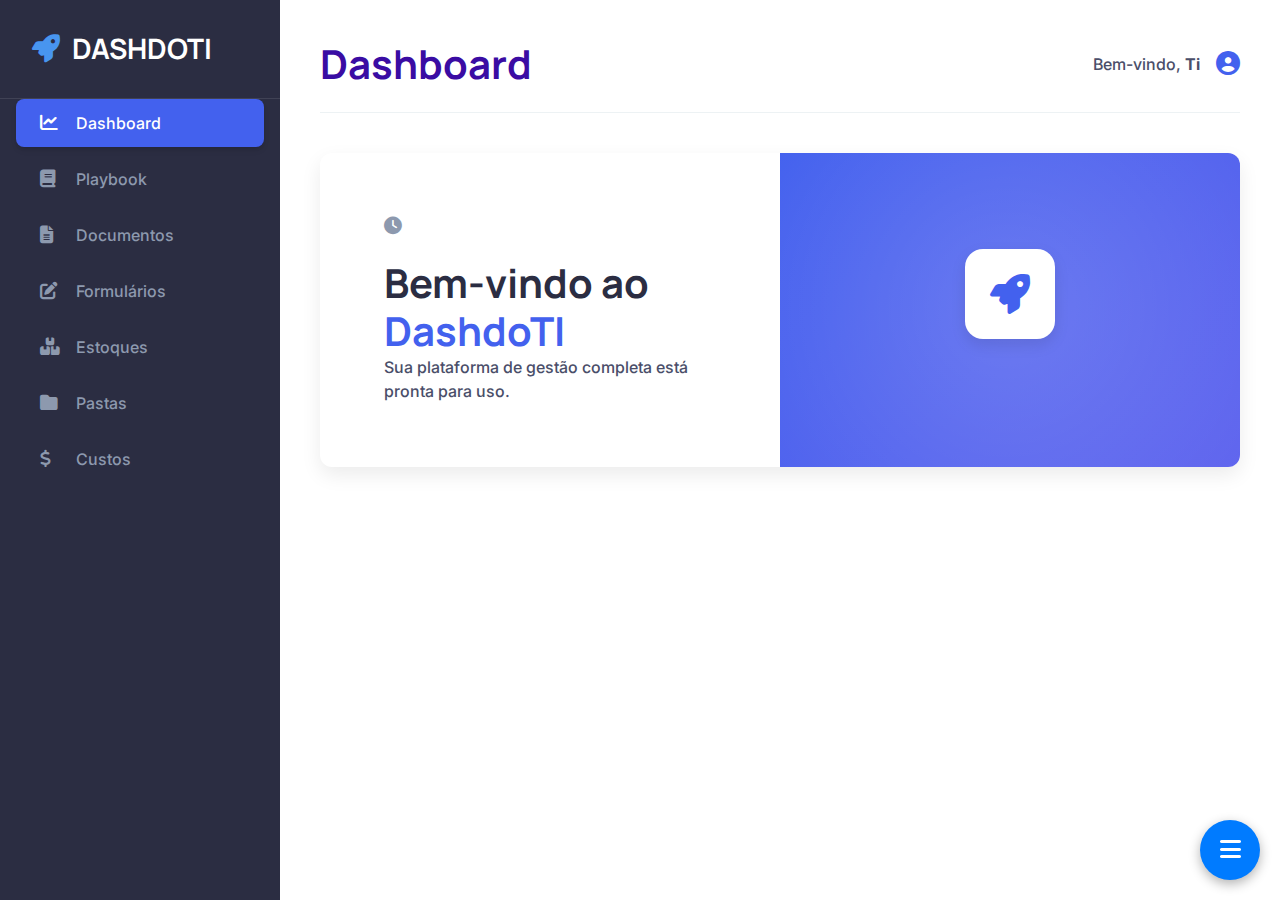
<file: index.html>
<!DOCTYPE html>
<html lang="pt-BR">
<head>
    <meta charset="UTF-8">
    <meta name="viewport" content="width=device-width, initial-scale=1.0">
    <title>DashdoTI</title>
    <link rel="stylesheet" href="https://cdnjs.cloudflare.com/ajax/libs/font-awesome/6.4.0/css/all.min.css">
    <link href="https://fonts.googleapis.com/css2?family=Inter:wght@400;500;600;700&family=Manrope:wght@700;800&display=swap" rel="stylesheet">
    <link rel="stylesheet" href="css/styles.css">
    <link rel="icon" type="image/png" href="logo.svg">

</head>
<body>
    <!-- Botão de menu mobile -->
    <button class="menu-toggle">
        <i class="fas fa-bars"></i>
    </button>
    
    <!-- Overlay para menu mobile -->
    <div class="overlay"></div>

    <!-- Sidebar -->
    <div class="sidebar">
        <div class="sidebar-header">
            <h2><i class="fas fa-rocket"></i> DASHDOTI</h2>
        </div>
        
        <div class="nav-menu">
            <div class="nav-item">
                <a href="#" class="nav-link active" data-page="dashboard">
                    <i class="fas fa-chart-line"></i>
                    <span>Dashboard</span>
                </a>
            </div>
            
            <div class="nav-item">
                <a href="#" class="nav-link" data-page="playbook">
                    <i class="fas fa-book"></i>
                    <span>Playbook</span>
                </a>
            </div>
            
            <div class="nav-item">
                <a href="#" class="nav-link" data-page="documentos">
                    <i class="fas fa-file-alt"></i>
                    <span>Documentos</span>
                </a>
            </div>
            
            <div class="nav-item">
                <a href="#" class="nav-link" data-page="formularios">
                    <i class="fas fa-edit"></i>
                    <span>Formulários</span>
                </a>
            </div>
            
            <div class="nav-item">
                <a href="#" class="nav-link" data-page="estoques">
                    <i class="fas fa-boxes"></i>
                    <span>Estoques</span>
                </a>
            </div>

            <div class="nav-item">
                <a href="#" class="nav-link" data-page="pastas">
                    <i class="fas fa-folder"></i> <!-- Ícone de pasta -->
                    <span>Pastas</span>
                </a>
            </div>            
            <div class="nav-item">
                <a href="#" class="nav-link" data-page="custos">
                    <i class="fas fa-dollar-sign"></i>
                    <span>Custos</span>
                </a>
            </div>
        </div>
        
    </div>

    <!-- Conteúdo principal -->
    <div class="main-content">
        <div class="header">
            <h1 id="page-title">Dashboard</h1>
            <div class="header-actions">
                <div class="greeting">Bem-vindo, <strong>Ti</strong></div>
                <div class="user-avatar">
                    <i class="fas fa-user-circle" style="font-size: 1.5rem; color: var(--primary);"></i>
                </div>
            </div>
        </div>

        <!-- Página Dashboard -->
        <div id="dashboard" class="content-page active">
            <div class="welcome-container">
                <div class="welcome-content">
                    <div class="time">
                        <i class="fas fa-clock"></i>
                        <span id="current-time"></span>
                    </div>
                    <h1>Bem-vindo ao <br><span style="color: var(--primary);">DashdoTI</span></h1>
                    <p class="greeting" id="greeting-text">Sua plataforma de gestão completa está pronta para uso.</p>
                </div>
                <div class="welcome-graphic">
                    <div class="logo">
                        <i class="fas fa-rocket"></i>
                    </div>
                </div>
            </div>

            <!-- Cards Dinâmicos -->
            <div id="dynamic-cards" class="action-cards" style="margin-top: 4rem;"></div>

            <!-- Próximos Compromissos -->
            <div id="next-commitments" class="next-commitments" style="margin-top: 6rem; display: none;">
                <h3>Próximos Compromissos do Time</h3>
                <p>Daily às 11:00</p>
            </div>
        </div>

        <!-- Página Playbook -->
        <div id="playbook" class="content-page">
            <div class="card">
                <div class="card-header">
                    <h3>Playbook</h3>
                </div>
                
                <!-- Versão em tabela (desktop) -->
                <div class="table-responsive">
                    <table>
                        <thead>
                            <tr>
                                <th>Passo</th>
                                <th>Descrição</th>
                                <th>Status</th>
                                <th>Atualizado em</th>
                                <th>Ações</th>
                            </tr>
                        </thead>
                        <tbody>
                            <tr>
                                <td>Playbook 1 – Redefinição de Senhas e MFA</td>
                                <td>DOCX</td>
                                <td><span class="status-badge success">Ativo</span></td>
                                <td>01/06/2025</td>
                                <td>
                                    <button class="btn btn-sm" onclick="window.open('https://docs.google.com/document/d/1sgigTohGBw6wkGdNPHQHWFKtN_oUPxbpEW4LH4ioDYo/edit?tab=t.0', '_blank')">
                                        <i class="fas fa-file-pdf"></i> Abrir
                                    </button>
                                </td>
                            </tr>
                            <tr>
                                <td>Playbook 3 – Utilização de Equipamentos Fora do Estoque</td>
                                <td>DOCX</td>
                                <td><span class="status-badge success">Ativo</span></td>
                                <td>01/06/2025</td>
                                <td>
                                    <button class="btn btn-sm" onclick="window.open('https://docs.google.com/document/d/1pHGZKIhxoXSixhewEY9VIB15XOMPku49xVYsZKwww-U/edit?tab=t.0', '_blank')">
                                        <i class="fas fa-file-pdf"></i> Abrir
                                    </button>
                                </td>
                            </tr>
                        </tbody>
                    </table>
                </div>
                
                <!-- Versão em cards (mobile) -->
                <div class="playbook-cards">
                    <div class="playbook-card">
                        <h4>Playbook 1 – Redefinição de Senhas e MFA</h4>
                        <span class="status success">Ativo</span>
                        <p><small>Última atualização: 01/06/2025</small></p>
                        <div class="actions">
                            <button class="btn btn-sm" onclick="window.open('https://docs.google.com/document/d/1sgigTohGBw6wkGdNPHQHWFKtN_oUPxbpEW4LH4ioDYo/edit?tab=t.0', '_blank')">
                                <i class="fas fa-file-pdf"></i> Abrir
                            </button>
                        </div>
                    </div>
                    <div class="playbook-card">
                        <h4>Playbook 3 – Utilização de Equipamentos Fora do Estoque</h4>
                        <span class="status success">Ativo</span>
                        <p><small>Última atualização: 01/06/2025</small></p>
                        <div class="actions">
                            <button class="btn btn-sm" onclick="window.open('https://docs.google.com/document/d/1pHGZKIhxoXSixhewEY9VIB15XOMPku49xVYsZKwww-U/edit?tab=t.0', '_blank')">
                                <i class="fas fa-file-pdf"></i> Abrir
                            </button>
                        </div>
                    </div>
                </div>
            </div>
        </div>

        <!-- Página Documentos -->
        <div id="documentos" class="content-page">
            <div class="card">
                <div class="card-header">
                    <h3>Documentos</h3>
                </div>
                
                <!-- Versão em tabela (desktop) -->
                <div class="table-responsive">
                    <table>
                        <thead>
                            <tr>
                                <th>Nome</th>
                                <th>Tipo</th>
                                <th>Status</th>
                                <th>Data</th>
                                <th>Ações</th>
                            </tr>
                        </thead>
                        <tbody>
                            <tr>
                                <td>ANEXO I - POL-TI-001 Política de Segurança da Informação</td>
                                <td>PDF</td>
                                <td><span class="status-badge success">Ativo</span></td>
                                <td>01/06/2025</td>
                                <td>
                                    <button class="btn btn-sm" onclick="window.open('https://drive.google.com/file/d/1Q0wLxm_DQjY6xK8Yju9_u25NZoDtbuEb/view?usp=sharing', '_blank')">
                                        <i class="fas fa-file-pdf"></i> Abrir
                                    </button>
                                </td>
                            </tr>
                            <tr>
                                <td>POL-TI-001 Política de Segurança da Informação e Cibernética GREENN v1.2</td>
                                <td>PDF</td>
                                <td><span class="status-badge success">Ativo</span></td>
                                <td>01/06/2025</td>
                                <td>
                                    <button class="btn btn-sm" onclick="window.open('https://drive.google.com/file/d/1Cn-SUO4fJgCvESuSrmtTlvg7o6ihb_DT/view?usp=sharing', '_blank')">
                                        <i class="fas fa-file-pdf"></i> Abrir
                                    </button>
                                </td>
                            </tr>

                            <tr>
                                <td>TERMO DE RESPONSABILIDADE PELA GUARDA E USO DE EQUIPAMENTOS</td>
                                <td>PDF</td>
                                <td><span class="status-badge success">Ativo</span></td>
                                <td>01/06/2025</td>
                                <td>
                                    <button class="btn btn-sm" onclick="window.open('https://docs.google.com/document/d/19U-B-GxGJnAq6DBPTQXrffwM7RRSZ90m/edit#heading=h.5dyfcywegn1p', '_blank')">
                                        <i class="fas fa-file-pdf"></i> Abrir
                                    </button>
                                </td>
                            </tr>

                            <tr>
                                <td>TERMO DE DEVOLUÇÃO DE EQUIPAMENTOS</td>
                                <td>PDF</td>
                                <td><span class="status-badge success">Ativo</span></td>
                                <td>01/06/2025</td>
                                <td>
                                    <button class="btn btn-sm" onclick="window.open('https://docs.google.com/document/d/1gvaC4ct25rllbK-SPWW6Yq5AWuQ_LZ9R/edit', '_blank')">
                                        <i class="fas fa-file-pdf"></i> Abrir
                                    </button>
                                </td>
                            </tr>
                        </tbody>
                    </table>
                </div>
                
                <!-- Versão em cards (mobile) -->
                <div class="documentos-cards">
                    <div class="documento-card">
                        <h4>ANEXO I - POL-TI-001 Política de Segurança da Informação</h4>
                        <span class="status success">Ativo</span>
                        <p><small>Última atualização: 01/06/2025</small></p>
                        <div class="actions">
                            <button class="btn btn-sm" onclick="window.open('https://drive.google.com/file/d/1Q0wLxm_DQjY6xK8Yju9_u25NZoDtbuEb/view?usp=sharing', '_blank')">
                                <i class="fas fa-file-pdf"></i> Abrir
                            </button>
                        </div>
                    </div>
                    <div class="documento-card">
                        <h4>POL-TI-001 Política de Segurança da Informação e Cibernética GREENN v1.2</h4>
                        <span class="status success">Ativo</span>
                        <p><small>Última atualização: 01/06/2025</small></p>
                        <div class="actions">
                            <button class="btn btn-sm" onclick="window.open('https://drive.google.com/file/d/1Cn-SUO4fJgCvESuSrmtTlvg7o6ihb_DT/view?usp=sharing', '_blank')">
                                <i class="fas fa-file-pdf"></i> Abrir
                            </button>
                        </div>
                    </div>

                    <div class="documento-card">
                        <h4>TERMO DE RESPONSABILIDADE PELA GUARDA E USO DE EQUIPAMENTOS	</h4>
                        <span class="status success">Ativo</span>
                        <p><small>Última atualização: 01/06/2025</small></p>
                        <div class="actions">
                            <button class="btn btn-sm" onclick="window.open('https://docs.google.com/document/d/19U-B-GxGJnAq6DBPTQXrffwM7RRSZ90m/edit#heading=h.5dyfcywegn1p', '_blank')">
                                <i class="fas fa-file-pdf"></i> Abrir
                            </button>
                        </div>
                    </div>

                    <div class="documento-card">
                        <h4>TERMO DE DEVOLUÇÃO DE EQUIPAMENTOS	</h4>
                        <span class="status success">Ativo</span>
                        <p><small>Última atualização: 01/06/2025</small></p>
                        <div class="actions">
                            <button class="btn btn-sm" onclick="window.open('https://docs.google.com/document/d/1gvaC4ct25rllbK-SPWW6Yq5AWuQ_LZ9R/edit', '_blank')">
                                <i class="fas fa-file-pdf"></i> Abrir
                            </button>
                        </div>
                    </div>
                </div>
            </div>
        </div>

        <!-- Página Formulários -->
        <!-- Página Formulários -->
<div id="formularios" class="content-page">
    <div class="card">
        <div class="card-header">
            <h3>Formulários</h3>
        </div>
        
        <!-- Versão em tabela (desktop) -->
        <div class="table-responsive">
            <table>
                <thead>
                    <tr>
                        <th>Nome</th>
                        <th>Status</th>
                        <th>Última Atualização</th>
                        <th>Ações</th>
                    </tr>
                </thead>
                <tbody>
                    <tr>
                        <td> Boletim de Entrega de Equipamentos</td>
                        <td><span class="status-badge success">Ativo</span></td>
                        <td>01/06/2025</td>
                        <td>
                            <button class="btn btn-sm" onclick="window.open('https://docs.google.com/forms/d/e/1FAIpQLSe3nC3zVvO27RIiNB8CLYZ-8f8MvLSEJsEsy3Xz9MD0zbaVew/viewform', '_blank')">
                                <i class="fas fa-file-pdf"></i> Acessar 
                            </button>
                        </td>
                    </tr>
                    
                    <tr>
                        <td>Boletim de Devolução de Equipamentos</td>
                        <td><span class="status-badge success">Ativo</span></td>
                        <td>01/06/2025</td>
                        <td>
                            <button class="btn btn-sm" onclick="window.open('https://docs.google.com/forms/d/e/1FAIpQLScxci09kQVcyMVNeKKCfC1B2aAACl29Z8DxMkZw2SvnFm-LOQ/viewform', '_blank')">
                                <i class="fas fa-file-pdf"></i> Acessar
                            </button>
                        </td>
                    </tr>

                    <tr>
                        <td>Boletim de Equipamento Danificado</td>
                        <td><span class="status-badge success">Ativo</span></td>
                        <td>01/06/2025</td>
                        <td>
                            <button class="btn btn-sm" onclick="window.open('https://docs.google.com/forms/d/e/1FAIpQLScce4VZD3dCTk-bptUP5EtprBiBf4z7IES21Z6ejwkQ52kHBA/viewform', '_blank')">
                                <i class="fas fa-file-pdf"></i> Acessar
                            </button>
                        </td>
                    </tr>

                    <tr>
                        <td>Boletim de Transferência de Equipamento</td>
                        <td><span class="status-badge success">Ativo</span></td>
                        <td>01/06/2025</td>
                        <td>
                            <button class="btn btn-sm" onclick="window.open('https://docs.google.com/forms/d/e/1FAIpQLSdIYQkaTB8tLkEGDparMdnveig1-9TjsbcVgcjZ0pSwBKOFWw/viewform', '_blank')">
                                <i class="fas fa-file-pdf"></i> Acessar
                            </button>
                        </td>
                    </tr>
                </tbody>
            </table>
        </div>
        
        <!-- Versão em cards (mobile) -->
        <div class="formularios-cards">
            <div class="formulario-card">
                <h4>Boletim de Entrega de Equipamentos</h4>
                <span class="status success">Ativo</span>
                <p><small>Última atualização: 01/06/2025</small></p>
                <div class="actions">
                    <button class="btn btn-sm" onclick="window.open('https://docs.google.com/forms/d/e/1FAIpQLSe3nC3zVvO27RIiNB8CLYZ-8f8MvLSEJsEsy3Xz9MD0zbaVew/viewform', '_blank')">
                        <i class="fas fa-file-pdf"></i> Acessar
                    </button>
                </div>
            </div>
            
            <div class="formulario-card">
                <h4>Boletim de Devolução de Equipamentos</h4>
                <span class="status success">Ativo</span>
                <p><small>Última atualização: 01/06/2025</small></p>
                <div class="actions">
                    <button class="btn btn-sm" onclick="window.open('https://docs.google.com/forms/d/e/1FAIpQLScxci09kQVcyMVNeKKCfC1B2aAACl29Z8DxMkZw2SvnFm-LOQ/viewform', '_blank')">
                        <i class="fas fa-file-pdf"></i> Acessar
                    </button>
                </div>
            </div>
            
            <div class="formulario-card">
                <h4>Boletim de Equipamento Danificado</h4>
                <span class="status success">Ativo</span>
                <p><small>Última atualização: 01/06/2025</small></p>
                <div class="actions">
                    <button class="btn btn-sm" onclick="window.open('https://docs.google.com/forms/d/e/1FAIpQLScce4VZD3dCTk-bptUP5EtprBiBf4z7IES21Z6ejwkQ52kHBA/viewform', '_blank')">
                        <i class="fas fa-file-pdf"></i> Acessar
                    </button>
                </div>
            </div>
            
            <div class="formulario-card">
                <h4>Boletim de Transferência de Equipamento</h4>
                <span class="status success">Ativo</span>
                <p><small>Última atualização: 01/06/2025</small></p>
                <div class="actions">
                    <button class="btn btn-sm" onclick="window.open('https://docs.google.com/forms/d/e/1FAIpQLSdIYQkaTB8tLkEGDparMdnveig1-9TjsbcVgcjZ0pSwBKOFWw/viewform', '_blank')">
                        <i class="fas fa-file-pdf"></i> Acessar
                    </button>
                </div>
            </div>
        </div>
    </div>
</div>

        <!-- Página Estoques -->
        <div id="estoques" class="content-page">
            <div class="card">
                <div class="card-header">
                    <h3>Estoques</h3>
                </div>
                
                <!-- Versão em tabela (desktop) -->
                <div class="table-responsive">
                    <table>
                        <thead>
                            <tr>
                                <th>Item</th>
                                <th>Categoria</th>
                                <th>Status</th>
                                <th>Ações</th>
                            </tr>
                        </thead>
                        <tbody>
                            <tr>
                                <td>Notebooks</td>
                                <td>Dell </td>
                                <td><span class="status-badge success">Estoques</span></td>
                                <td>
                                    <button class="btn btn-sm" onclick="window.open('https://app.clickup.com/9011833817/v/gr/8cjbayt-19371', '_blank')">
                                        <i class="fas fa-file-pdf"></i> Detalhes
                                    </button>
                                </td>
                            </tr>
                            <tr>
                                <td>MacBook </td>
                                <td>Apple</td>
                                <td><span class="status-badge success">Estoques</span></td>
                                <td>
                                    <button class="btn btn-sm" onclick="window.open('https://app.clickup.com/9011833817/v/gr/8cjbayt-30251?pr=90113318864', '_blank')">
                                        <i class="fas fa-file-pdf"></i> Detalhes
                                    </button>
                                </td>
                            </tr>

                            <tr>
                                <td>Perifericos</td>
                                <td>Mouses, Fones, Teclados</td>
                                <td><span class="status-badge success">Estoques</span></td>
                                <td>
                                    <button class="btn btn-sm" onclick="window.open('https://app.clickup.com/9011833817/v/gr/8cjbayt-19411', '_blank')">
                                        <i class="fas fa-file-pdf"></i> Detalhes
                                    </button>
                                </td>
                            </tr>

                            <tr>
                                <td>Celulares</td>
                                <td>Aparelhos</td>
                                <td><span class="status-badge success">Estoques</span></td>
                                <td>
                                    <button class="btn btn-sm" onclick="window.open('https://app.clickup.com/9011833817/v/gr/8cjbayt-27971', '_blank')">
                                        <i class="fas fa-file-pdf"></i> Detalhes
                                    </button>
                                </td>
                            </tr>

                            <tr>
                                <td>Desktops</td>
                                <td>PC, Monitores</td>
                                <td><span class="status-badge success">Estoques</span></td>
                                <td>
                                    <button class="btn btn-sm" onclick="window.open('https://app.clickup.com/9011833817/v/gr/8cjbayt-27751', '_blank')">
                                        <i class="fas fa-file-pdf"></i> Detalhes
                                    </button>
                                </td>
                            </tr>
                        </tbody>
                    </table>
                </div>
                
                <!-- Versão em cards (mobile) -->
                <div class="estoques-cards">
                    <div class="estoque-card">
                        <h4>Notebook</h4>
                        <p><strong>Categoria:</strong> Dell</p>
                        <span class="status success">Estoques</span>
                        <div class="actions">
                            <button class="btn btn-sm" onclick="window.open('https://app.clickup.com/9011833817/v/gr/8cjbayt-19371', '_blank')">
                                <i class="fas fa-file-pdf"></i> Detalhes
                            </button>
                        </div>
                    </div>
                    <div class="estoque-card">
                        <h4>Macbook </h4>
                        <p><strong>Categoria:</strong> Apple</p>
                        <span class="status success">Estoques</span>
                        <div class="actions">
                            <button class="btn btn-sm" onclick="window.open('https://app.clickup.com/9011833817/v/gr/8cjbayt-30251?pr=90113318864', '_blank')">
                                <i class="fas fa-file-pdf"></i> Detalhes
                            </button>
                        </div>
                    </div>

                    <div class="estoque-card">
                        <h4>Perifericos</h4>
                        <p><strong>Categoria:</strong>Mouses, Fones, Teclados</p>
                        <span class="status success">Estoques</span>
                        <div class="actions">
                            <button class="btn btn-sm" onclick="window.open('https://app.clickup.com/9011833817/v/gr/8cjbayt-19411', '_blank')">
                                <i class="fas fa-file-pdf"></i> Detalhes
                            </button>
                        </div>
                    </div>

                    <div class="estoque-card">
                        <h4>Celulares</h4>
                        <p><strong>Categoria:</strong>Aparelhos</p>
                        <span class="status success">Estoques</span>
                        <div class="actions">
                            <button class="btn btn-sm" onclick="window.open('https://app.clickup.com/9011833817/v/gr/8cjbayt-27971', '_blank')">
                                <i class="fas fa-file-pdf"></i> Detalhes
                            </button>
                        </div>
                    </div>

                    <div class="estoque-card">
                        <h4>Desktops</h4>
                        <p><strong>Categoria:</strong>PC, Monitores</p>
                        <span class="status success">Estoques</span>
                        <div class="actions">
                            <button class="btn btn-sm" onclick="window.open('https://app.clickup.com/9011833817/v/gr/8cjbayt-27751', '_blank')">
                                <i class="fas fa-file-pdf"></i> Detalhes
                            </button>
                        </div>
                    </div>
                </div>
            </div>
        </div>

        <!-- Página Custos -->
        <div id="custos" class="content-page">
            <div class="card">
                <div class="card-header">
                    <h3>Custos</h3>
                </div>
                
                <!-- Versão em tabela (desktop) -->
                <div class="table-responsive">
                    <table>
                        <thead>
                            <tr>
                                <th>Categoria</th>
                                <th>Valor</th>
                                <th>Descrição</th>
                                <th>Data</th>
                                <th>Ações</th>
                            </tr>
                        </thead>
                        <tbody>
                            <tr>
                                <td>DataDog Club</td>
                                <td>R$ 1.200,00</td>
                                <td>Monitoramento de clubes</td>
                                <td>15/01/2024</td>
                                <td>
                                    <button class="btn btn-sm" onclick="window.open('https://example.com/datadog-club', '_blank')">
                                        <i class="fas fa-search"></i> Detalhes
                                    </button>
                                </td>
                            </tr>
                            <tr>
                                <td>Serviço de Backup</td>
                                <td>R$ 800,00</td>
                                <td>Backup mensal de dados</td>
                                <td>10/01/2024</td>
                                <td>
                                    <button class="btn btn-sm" onclick="window.open('https://example.com/backup', '_blank')">
                                        <i class="fas fa-search"></i> Detalhes
                                    </button>
                                </td>
                            </tr>
                        </tbody>
                    </table>
                </div>
                
                <!-- Versão em cards (mobile) -->
                <div class="custos-cards">
                    <div class="custo-card">
                        <h4>DataDog Club</h4>
                        <p><strong>Valor:</strong> R$ 1.200,00</p>
                        <p><strong>Descrição:</strong> Monitoramento de clubes</p>
                        <p><strong>Data:</strong> 15/01/2024</p>
                        <div class="actions">
                            <button class="btn btn-sm" onclick="window.open('https://example.com/datadog-club', '_blank')">
                                <i class="fas fa-search"></i> Detalhes
                            </button>
                        </div>
                    </div>
                    <div class="custo-card">
                        <h4>Serviço de Backup</h4>
                        <p><strong>Valor:</strong> R$ 800,00</p>
                        <p><strong>Descrição:</strong> Backup mensal de dados</p>
                        <p><strong>Data:</strong> 10/01/2024</p>
                        <div class="actions">
                            <button class="btn btn-sm" onclick="window.open('https://example.com/backup', '_blank')">
                                <i class="fas fa-search"></i> Detalhes
                            </button>
                        </div>
                    </div>
                </div>
            </div>
        </div>

    <!-- Página Pastas -->
    <div id="pastas" class="content-page">
        <div class="card">
            <div class="card-header">
                <h3>Pastas</h3>
            </div>
            
            <!-- Versão em tabela (desktop) -->
            <div class="table-responsive">
                <table>
                    <thead>
                        <tr>
                            <th>Nome</th>
                            <th>Descrição</th>
                            <th>Status</th>
                            <th>Ações</th>
                        </tr>
                    </thead>
                    <tbody>
                        <tr>
                            <td>Boletim de Devolução </td>
                            <td>Arquivos de Devolução de Equipamentos</td>
                            <td><span class="status-badge success">Ativo</span></td>
                            <td>
                                <button class="btn btn-sm" onclick="window.open('https://drive.google.com/drive/folders/10XHQIMBUGeexTJZ5Sb6mO-_zMa0u0wzw', '_blank')">
                                    <i class="fas fa-folder"></i> Abrir
                                </button>
                            </td>
                        </tr>
                        <tr>
                            <td>Boletim de entrega de Equipamentos</td>
                            <td>Arquivos de entrega de Equipamentos</td>
                            <td><span class="status-badge success">Ativo</span></td>
                            <td>
                                <button class="btn btn-sm" onclick="window.open('https://drive.google.com/drive/folders/11z_76LWmmLLwvlcy4D_NMFNqlpcRfLfs', '_blank')">
                                    <i class="fas fa-folder"></i> Abrir
                                </button>
                            </td>
                        </tr>

                        <tr>
                            <td>Boletim de equipamentos Danificado	</td>
                            <td>Arquivos de equipamentos Danificado	s</td>
                            <td><span class="status-badge success">Ativo</span></td>
                            <td>
                                <button class="btn btn-sm" onclick="window.open('https://drive.google.com/drive/folders/11z_76LWmmLLwvlcy4D_NMFNqlpcRfLfs', '_blank')">
                                    <i class="fas fa-folder"></i> Abrir
                                </button>
                            </td>
                        </tr>

                        <tr>
                            <td>Boletim de transferência de Equipamentos</td>
                            <td>Arquivos de transferência de Equipamentos</td>
                            <td><span class="status-badge success">Ativo</span></td>
                            <td>
                                <button class="btn btn-sm" onclick="window.open('https://drive.google.com/drive/folders/1v2MZG4mToOK8UQTrvxLGvCHpUkJI41Jm?usp=drive_link', '_blank')">
                                    <i class="fas fa-folder"></i> Abrir
                                </button>
                            </td>
                        </tr>
                    </tbody>
                </table>
            </div>
            
            <!-- Versão em cards (mobile) -->
            <div class="pastas-cards">
                <div class="pasta-card">
                    <h4>Boletim de Devolução</h4>
                    <p><strong>Descrição:</strong>Arquivos de Devolução de Equipamentos</p>
                    <span class="status success">Ativo</span>
                    <div class="actions">
                        <button class="btn btn-sm" onclick="window.open('https://drive.google.com/drive/folders/10XHQIMBUGeexTJZ5Sb6mO-_zMa0u0wzw', '_blank')">
                            <i class="fas fa-folder"></i> Abrir
                        </button>
                    </div>
                </div>
                <div class="pasta-card">
                    <h4>Boletim de entrega de Equipamentos</h4>
                    <p><strong>Descrição:</strong>Arquivos de entrega de Equipamentos</p>
                    <span class="status success">Ativo</span>
                    <div class="actions">
                        <button class="btn btn-sm" onclick="window.open('https://drive.google.com/drive/folders/11z_76LWmmLLwvlcy4D_NMFNqlpcRfLfs', '_blank')">
                            <i class="fas fa-folder"></i> Abrir
                        </button>
                    </div>
                </div>

                <div class="pasta-card">
                    <h4>Boletim de equipamentos Danificado	</h4>
                    <p><strong>Descrição:</strong>Arquivos de equipamentos Danificado</p>
                    <span class="status success">Ativo</span>
                    <div class="actions">
                        <button class="btn btn-sm" onclick="window.open('https://drive.google.com/drive/folders/11z_76LWmmLLwvlcy4D_NMFNqlpcRfLfs', '_blank')">
                            <i class="fas fa-folder"></i> Abrir
                        </button>
                    </div>
                </div>

                <div class="pasta-card">
                    <h4>Boletim de transferência de Equipamentos</h4>
                    <p>Arquivos de transferência de Equipamentos<strong>Descrição:</strong></p>
                    <span class="status success">Ativo</span>
                    <div class="actions">
                        <button class="btn btn-sm" onclick="window.open('https://drive.google.com/drive/folders/1v2MZG4mToOK8UQTrvxLGvCHpUkJI41Jm?usp=drive_link', '_blank')">
                            <i class="fas fa-folder"></i> Abrir
                        </button>
                    </div>
                </div>

               
            </div>
        </div>
    </div>

    <script src="js/main.js"></script>
</body>
</html>
</file>
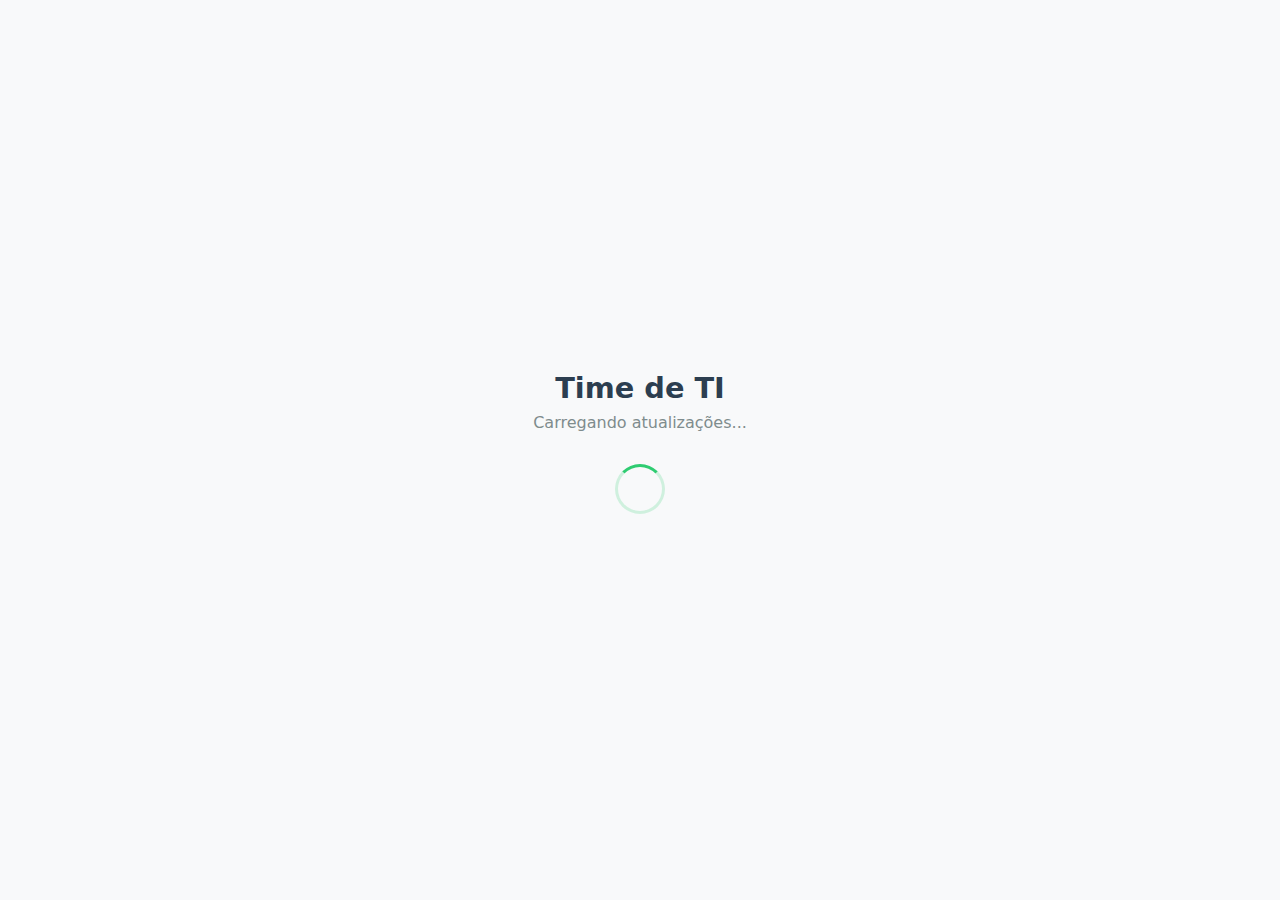
<file: novidades.html>
<!DOCTYPE html>
<html lang="pt-BR">
<head>
    <meta charset="UTF-8">
    <meta name="viewport" content="width=device-width, initial-scale=1.0">
    <title>Time de TI - Novidades</title>
    <style>
        /* Reset básico */
        * {
            margin: 0;
            padding: 0;
            box-sizing: border-box;
            font-family: 'Segoe UI', system-ui, sans-serif;
        }

        body {
            background-color: #f8f9fa;
            color: #2c3e50;
        }

        /* Cores */
        :root {
            --verde: #2ecc71;
            --cinza-escuro: #2c3e50;
            --cinza-claro: #ecf0f1;
        }

        /* Tela de Carregamento Minimalista */
        .loading-screen {
            position: fixed;
            top: 0;
            left: 0;
            width: 100%;
            height: 100%;
            background: #f8f9fa;
            display: flex;
            flex-direction: column;
            justify-content: center;
            align-items: center;
            z-index: 1000;
            transition: opacity 0.3s ease;
        }

        .loading-content {
            text-align: center;
            padding: 2rem;
        }

        .loading-title {
            color: var(--cinza-escuro);
            font-size: 1.8rem;
            font-weight: 600;
            margin-bottom: 0.5rem;
        }

        .loading-subtitle {
            color: #7f8c8d;
            margin-bottom: 2rem;
        }

        .loader {
            width: 50px;
            height: 50px;
            border: 3px solid rgba(46, 204, 113, 0.2);
            border-top-color: var(--verde);
            border-radius: 50%;
            margin: 1rem auto;
            animation: spin 1s linear infinite;
        }

        @keyframes spin {
            to { transform: rotate(360deg); }
        }

        /* Página Principal */
        .main-content {
            display: none;
            opacity: 0;
            transition: opacity 0.5s ease;
        }

        header {
            background: white;
            padding: 1rem 2rem;
            box-shadow: 0 2px 10px rgba(0,0,0,0.05);
        }

        .logo {
            font-size: 1.5rem;
            font-weight: 600;
            color: var(--cinza-escuro);
        }

        .logo span {
            color: var(--verde);
        }

        .container {
            max-width: 1200px;
            margin: 2rem auto;
            padding: 0 2rem;
        }

        .page-title {
            font-size: 1.8rem;
            margin-bottom: 2rem;
            position: relative;
            display: inline-block;
        }

        .page-title::after {
            content: '';
            position: absolute;
            bottom: -8px;
            left: 0;
            width: 50px;
            height: 3px;
            background: var(--verde);
        }

        .cards-grid {
            display: grid;
            grid-template-columns: repeat(auto-fill, minmax(300px, 1fr));
            gap: 1.5rem;
        }

        .card {
            background: white;
            border-radius: 8px;
            overflow: hidden;
            box-shadow: 0 3px 10px rgba(0,0,0,0.05);
            transition: transform 0.2s ease;
        }

        .card:hover {
            transform: translateY(-3px);
        }

        .card-header {
            padding: 1.2rem;
            border-bottom: 1px solid #eee;
        }

        .card-title {
            font-size: 1.1rem;
            font-weight: 600;
            color: var(--cinza-escuro);
        }

        .card-body {
            padding: 1.2rem;
        }

        .card-text {
            color: #666;
            line-height: 1.6;
            margin-bottom: 1rem;
            font-size: 0.95rem;
        }

        .card-date {
            display: inline-block;
            background: var(--cinza-claro);
            color: #666;
            padding: 0.2rem 0.7rem;
            border-radius: 12px;
            font-size: 0.8rem;
        }

        .card-footer {
            padding: 0 1.2rem 1.2rem;
        }

        .btn {
            display: inline-block;
            padding: 0.5rem 1rem;
            background: var(--verde);
            color: white;
            text-decoration: none;
            border-radius: 4px;
            font-size: 0.9rem;
            transition: background 0.2s ease;
        }

        .btn:hover {
            background: #27ae60;
        }

        footer {
            background: var(--cinza-escuro);
            color: white;
            text-align: center;
            padding: 1.5rem;
            margin-top: 3rem;
            font-size: 0.9rem;
        }

        /* Responsivo */
        @media (max-width: 768px) {
            .cards-grid {
                grid-template-columns: 1fr;
            }
        }
    </style>
</head>
<body>
    <!-- Tela de Carregamento -->
    <div class="loading-screen" id="loadingScreen">
        <div class="loading-content">
            <h1 class="loading-title">Time de TI</h1>
            <p class="loading-subtitle">Carregando atualizações...</p>
            <div class="loader"></div>
        </div>
    </div>

    <!-- Página Principal -->
    <div class="main-content" id="mainContent">
        <header>
            <div class="logo">Time <span>de TI</span></div>
        </header>

        <main>
            <div class="container">
                <h1 class="page-title">Últimas Novidades</h1>
                
                <div class="cards-grid">
                    <!-- Card 1 -->
                    <div class="card">
                        <div class="card-header">
                            <h2 class="card-title">Nova Politica de Movimentação de Estoques</h2>
                        </div>
                        <div class="card-body">
                            <span class="card-date">09/05/2025</span>
                            <p class="card-text">Essa novidade visa substituir processos anteriores, assegurando um registro mais consistente e controlado de todas as entradas, saídas e movimentações internas de estoque, além de casos de dano ou perda. A correta formalização através do Boletim é crucial para evitar erros e manter a integridade do estoque.</p>
                        </div>
                        <div class="card-footer">
                            <a href="https://docs.google.com/document/d/1J85mB2LlGHhiwzLUkKccQU0RgIRRQp7ksLhtmxj6Xl0/edit?tab=t.jmnn1vw5yoq5" class="btn">Ver detalhes</a>
                        </div>
                    </div>
                    
                    <!-- Card 2 -->
                    <div class="card">
                        <div class="card-header">
                            <h2 class="card-title">Nova Politica de Onboard</h2>
                        </div>
                        <div class="card-body">
                            <span class="card-date">09/05/2025</span>
                            <p class="card-text">Essa transição representa uma modernização e centralização do fluxo de trabalho, visando otimizar a eficiência, fortalecer a segurança e garantir uma rastreabilidade completa de cada etapa do processo de onboarding no que tange à concessão de acessos.

                            </p>
                        </div>
                        <div class="card-footer">
                            <a href="https://docs.google.com/document/d/1bO51sR-kRdK--_9u03pPRImOPsccpG7HHV3uP4QihXk/edit?tab=t.0" class="btn">Ver detalhes</a>
                        </div>
                    </div>
                    
                    <!-- Card 3 -->
                    <div class="card">
                        <div class="card-header">
                            <h2 class="card-title">Automações de chamados</h2>
                        </div>
                        <div class="card-body">
                            <span class="card-date">Maio 2025</span>
                            <p class="card-text">A automatização das notificações de status por e-mail, entregues em tempo real aos colaboradores, representa um salto qualitativo na transparência e eficiência do suporte. Essa funcionalidade proativa garante que os usuários estejam sempre atualizados sobre o progresso de suas solicitações, otimizando seu tempo e reduzindo a necessidade de acompanhamento manual, Essas implementações demonstram um compromisso do time com a otimização contínua dos processos de suporte, priorizando a comunicação clara, a eficiência operacional e a melhoria da experiência do usuário. </p>
                        </div>
                        <div class="card-footer">
                            <a href="#" class="btn">🚀News </a>
                        </div>
                    </div>
                    
                    <!-- Card 4 -->
                    <div class="card">
                        <div class="card-header">
                            <h2 class="card-title">Encerramento do Airtable </h2>
                        </div>
                        <div class="card-body">
                            <span class="card-date">Todo dia 20</span>
                            <p class="card-text">Grande Novidade: ClickUp Unifica Todos os Processos!

                                A partir de agora, o ClickUp se torna a nossa plataforma central! 🎉 Todos os processos estão unificados em um só lugar: desde o Onboarding de novos colaboradores, passando pela gestão de Chamados, até o controle de Estoques! 🚀
                                
                                Essa integração total no ClickUp traz mais eficiência, organização e transparência para o nosso dia a dia.</p>
                        </div>
                        <div class="card-footer">
                            <a href="#" class="btn">Inscrever-se</a>
                        </div>
                    </div>
                </div>
            </div>
        </main>

        <footer>
            <p>© 2023 Time de TI | Contato: ti@empresa.com</p>
        </footer>
    </div>

    <script>
        // Simula o carregamento
        setTimeout(() => {
            const loadingScreen = document.getElementById('loadingScreen');
            const mainContent = document.getElementById('mainContent');
            
            loadingScreen.style.opacity = '0';
            
            setTimeout(() => {
                loadingScreen.style.display = 'none';
                mainContent.style.display = 'block';
                
                setTimeout(() => {
                    mainContent.style.opacity = '1';
                }, 50);
            }, 300);
        }, 1500);
    </script>
</body>
</html>
</file>
<file: css/styles.css>
:root {
  /* Cores modernas */
  --primary: #4361ee;
  --primary-dark: #3a0ca3;
  --primary-light: #4895ef;
  --secondary: #7209b7;
  --accent: #f72585;
  --success: #4cc9f0;
  --warning: #f8961e;
  --danger: #ef233c;
  
  /* Tons neutros */
  --dark: #2b2d42;
  --gray-dark: #4a4e69;
  --gray: #8d99ae;
  --gray-light: #edf2f4;
  --light: #ffffff;
  
  /* Tipografia */
  --font-sans: 'Inter', -apple-system, BlinkMacSystemFont, sans-serif;
  --font-display: 'Manrope', var(--font-sans);
  
  /* Espaçamentos */
  --radius: 12px;
  --radius-sm: 8px;
  --shadow: 0 4px 6px -1px rgba(0, 0, 0, 0.1), 0 2px 4px -1px rgba(0, 0, 0, 0.06);
  --shadow-md: 0 10px 15px -3px rgba(0, 0, 0, 0.1), 0 4px 6px -2px rgba(0, 0, 0, 0.05);
  --shadow-lg: 0 20px 25px -5px rgba(0, 0, 0, 0.1), 0 10px 10px -5px rgba(0, 0, 0, 0.04);
  
  /* Transições */
  --transition: all 0.3s cubic-bezier(0.4, 0, 0.2, 1);
  
  /* Layout */
  --sidebar-width: 280px;
}

/* Reset */
* {
  margin: 0;
  padding: 0;
  box-sizing: border-box;
}

html {
  font-size: 16px;
  scroll-behavior: smooth;
}

body {
  font-family: var(--font-sans);
  background-color: var(--light);
  color: var(--dark);
  line-height: 1.5;
  -webkit-font-smoothing: antialiased;
  min-height: 100vh;
  display: flex;
}

/* Tipografia */
h1, h2, h3, h4 {
  font-family: var(--font-display);
  font-weight: 700;
  line-height: 1.2;
}

h1 { font-size: 2.5rem; }
h2 { font-size: 2rem; }
h3 { font-size: 1.5rem; }
h4 { font-size: 1.25rem; }

/* Sidebar */
.sidebar {
  width: var(--sidebar-width);
  height: 100vh;
  background: var(--dark);
  color: var(--light);
  padding: 2rem 0;
  display: flex;
  flex-direction: column;
  position: fixed;
  z-index: 100;
  transition: var(--transition);
}

.sidebar-header {
  padding: 0 2rem 2rem;
  border-bottom: 1px solid rgba(255, 255, 255, 0.1);
}

.sidebar-header h2 {
  color: var(--light);
  font-size: 1.75rem;
  display: flex;
  align-items: center;
  gap: 0.75rem;
}

.sidebar-header h2 i {
  color: var(--primary-light);
}

.nav-menu {
  flex: 1;
  overflow-y: auto;
  padding: 0 1rem;
}

.nav-item {
  margin-bottom: 0.5rem;
}

.nav-link {
  display: flex;
  align-items: center;
  padding: 0.75rem 1.5rem;
  color: var(--gray);
  text-decoration: none;
  font-weight: 500;
  border-radius: var(--radius-sm);
  transition: var(--transition);
}

.nav-link:hover {
  background: rgba(255, 255, 255, 0.05);
  color: var(--light);
}

.nav-link.active {
  background: var(--primary);
  color: var(--light);
  box-shadow: var(--shadow);
}

.nav-link i {
  width: 24px;
  font-size: 1.1rem;
  margin-right: 0.75rem;
}

.sidebar-footer {
  padding: 1.5rem;
  border-top: 1px solid rgba(255, 255, 255, 0.1);
  margin-top: auto;
}

/* Conteúdo principal */
.main-content {
  margin-left: var(--sidebar-width);
  flex: 1;
  padding: 2.5rem;
  min-height: 100vh;
  transition: var(--transition);
}

/* Header */
.header {
  display: flex;
  justify-content: space-between;
  align-items: center;
  margin-bottom: 2.5rem;
  padding-bottom: 1.5rem;
  border-bottom: 1px solid var(--gray-light);
}

.header h1 {
  color: var(--primary-dark);
}

.header-actions {
  display: flex;
  align-items: center;
  gap: 1rem;
}

.greeting {
  font-weight: 500;
  color: var(--gray-dark);
}

/* Cards */
.card {
  background: var(--light);
  border-radius: var(--radius);
  box-shadow: var(--shadow);
  padding: 1.5rem;
  margin-bottom: 1.5rem;
  transition: var(--transition);
}

.card:hover {
  box-shadow: var(--shadow-md);
  transform: translateY(-2px);
}

.card-header {
  display: flex;
  justify-content: space-between;
  align-items: center;
  margin-bottom: 1.5rem;
}

/* Tabelas */
.table-responsive {
  overflow-x: auto;
  -webkit-overflow-scrolling: touch;
}

table {
  width: 100%;
  border-collapse: collapse;
  margin-top: 1rem;
}

th, td {
  padding: 1rem;
  text-align: left;
  border-bottom: 1px solid var(--gray-light);
}

th {
  background-color: var(--gray-light);
  color: var(--dark);
  font-weight: 600;
  white-space: nowrap;
}

tr:hover {
  background-color: rgba(67, 97, 238, 0.03);
}

/* Botões */
.btn {
  display: inline-flex;
  align-items: center;
  justify-content: center;
  padding: 0.75rem 1.5rem;
  border-radius: var(--radius-sm);
  font-weight: 600;
  text-decoration: none;
  cursor: pointer;
  transition: var(--transition);
  border: none;
  background: var(--primary);
  color: var(--light);
  box-shadow: var(--shadow);
}

.btn:hover {
  background: var(--primary-dark);
  box-shadow: var(--shadow-md);
  transform: translateY(-1px);
}

.btn-sm {
  padding: 0.5rem 1rem;
  font-size: 0.875rem;
}

.btn i {
  margin-right: 0.5rem;
}

/* Formulários */
.form-select {
  padding: 0.5rem 1rem;
  border-radius: var(--radius-sm);
  border: 1px solid var(--gray-light);
  font-family: var(--font-sans);
  background-color: var(--light);
  transition: var(--transition);
}

.form-select:focus {
  outline: none;
  border-color: var(--primary);
  box-shadow: 0 0 0 3px rgba(67, 97, 238, 0.1);
}

/* Grid de estoque */
.estoque-container {
  display: grid;
  grid-template-columns: repeat(auto-fill, minmax(300px, 1fr));
  gap: 1.5rem;
  margin-top: 1.5rem;
}

.card-categoria {
  background: var(--light);
  border-radius: var(--radius);
  box-shadow: var(--shadow);
  padding: 1.5rem;
  transition: var(--transition);
}

.card-categoria:hover {
  box-shadow: var(--shadow-md);
  transform: translateY(-3px);
}

.card-categoria h4 {
  margin-bottom: 1rem;
  color: var(--primary-dark);
}

.item-card {
  padding: 1rem 0;
}

.item-card:not(:last-child) {
  border-bottom: 1px solid var(--gray-light);
}

.item-card h5 {
  margin-bottom: 0.5rem;
  color: var(--dark);
}

.item-card p {
  color: var(--gray-dark);
  font-size: 0.875rem;
  margin-bottom: 0.75rem;
}

/* Welcome container */
.welcome-container {
  max-width: 100%;
  background: var(--light);
  border-radius: 12px;
  box-shadow: 0 8px 20px rgba(0, 0, 0, 0.08);
  overflow: hidden;
  display: grid;
  grid-template-columns: 1fr 1fr;
}

.welcome-content {
  padding: 4rem;
  display: flex;
  flex-direction: column;
  justify-content: center;
}

.welcome-graphic {
  background: linear-gradient(135deg, var(--primary) 0%, #7b68ee 100%);
  display: flex;
  align-items: center;
  justify-content: center;
  position: relative;
  overflow: hidden;
  /* Adicionando a transição de gradiente */
  background-size: 200% 200%;
  animation: gradientAnimation 5s infinite alternate;
}

@keyframes gradientAnimation {
  0% {
      background-position: 0% 50%;
  }
  100% {
      background-position: 100% 50%;
  }
}

.welcome-graphic::before {
  content: '';
  position: absolute;
  width: 150%;
  height: 150%;
  background: radial-gradient(circle, rgba(255, 255, 255, 0.15) 0%, rgba(255, 255, 255, 0) 70%);
  animation: pulse 12s infinite linear;
}

@keyframes pulse {
  0% {
      transform: translate(-50%, -50%) scale(1);
      opacity: 0.8;
  }

  50% {
      transform: translate(-50%, -50%) scale(1.1);
      opacity: 1;
  }

  100% {
      transform: translate(-50%, -50%) scale(1);
      opacity: 0.8;
  }
}

.logo {
  position: relative;
  z-index: 2;
  width: 90px;
  height: 90px;
  background: var(--light);
  border-radius: 18px;
  display: flex;
  align-items: center;
  justify-content: center;
  box-shadow: 0 6px 15px rgba(0, 0, 0, 0.1);
  margin-bottom: 2rem; /* Aumentando o espaçamento abaixo do logo */
}

.logo i {
  font-size: 2.5rem;
  color: var(--primary);
}

.time {
  font-size: 0.9rem;
  color: var(--gray);
  margin-bottom: 1.5rem; /* Reduzindo um pouco o espaçamento abaixo da hora */
  display: flex;
  align-items: center;
  gap: 0.4rem;
}

.time i {
  font-size: 1.1rem;
}

.btn-primary {
  background: var(--primary);
  color: white;
  border: none;
  padding: 1rem 1.8rem;
  border-radius: 25px;
  font-size: 0.95rem;
  font-weight: 500;
  cursor: pointer;
  display: inline-flex;
  align-items: center;
  gap: 0.4rem;
  transition: all 0.3s ease-in-out;
  box-shadow: 0 4px 10px rgba(74, 107, 255, 0.25);
  margin-top: 1rem; /* Adicionando espaço acima do botão */
}

.btn-primary:hover {
  transform: translateY(-1px);
  box-shadow: 0 5px 12px rgba(74, 107, 255, 0.35);
}

.btn-primary i {
  font-size: 1.1rem;
}

/* Menu mobile */
.menu-toggle {
  position: fixed;
  bottom: 20px; /* distância da parte de baixo */
  right: 20px;  /* distância da direita */
  background-color: #007bff; /* azul, pode trocar */
  color: white;
  border: none;
  border-radius: 50%; /* deixa o botão redondo */
  width: 60px;
  height: 60px;
  font-size: 24px;
  cursor: pointer;
  box-shadow: 0 4px 12px rgba(0, 0, 0, 0.3);
  transition: background-color 0.3s, transform 0.2s;
}

.menu-toggle:hover {
  background-color: #0056b3;
  transform: scale(1.05);
}

.menu-toggle i {
  pointer-events: none; /* para o ícone não interferir no clique */
}


.overlay {
  position: fixed;
  top: 0;
  left: 0;
  width: 100%;
  height: 100%;
  background-color: rgba(0, 0, 0, 0.5);
  z-index: 90;
  opacity: 0;
  visibility: hidden;
  transition: var(--transition);
}

.overlay.active {
  opacity: 1;
  visibility: visible;
}

/* Páginas de conteúdo */
.content-page {
  display: none;
  animation: fadeIn 0.4s ease-out;
}

.content-page.active {
  display: block;
}

@keyframes fadeIn {
  from { opacity: 0; transform: translateY(10px); }
  to { opacity: 1; transform: translateY(0); }
}

/* Status badges */
.status-badge {
  display: inline-block;
  padding: 0.25rem 0.75rem;
  border-radius: 20px;
  font-size: 0.75rem;
  font-weight: 600;
}

.status-badge.success {
  background: rgba(76, 201, 240, 0.1);
  color: var(--success);
}

.status-badge.warning {
  background: rgba(248, 150, 30, 0.1);
  color: var(--warning);
}

.status-badge.danger {
  background: rgba(239, 35, 60, 0.1);
  color: var(--danger);
}

/* Tema escuro */
.dark-theme {
  --dark: #f8f9fa;
  --gray-dark: #e9ecef;
  --gray: #adb5bd;
  --gray-light: #495057;
  --light: #212529;
  
  --primary: #4895ef;
  --primary-dark: #4361ee;
}

.dark-theme .card,
.dark-theme .card-categoria {
  background: var(--gray-light);
  color: var(--dark);
}

.dark-theme th {
  background: rgba(0, 0, 0, 0.2);
  color: var(--dark);
}

.dark-theme tr:hover {
  background: rgba(255, 255, 255, 0.05);
}

.dark-theme .header {
  border-bottom-color: var(--gray);
}

.dark-theme .item-card h5 {
  color: var(--dark);
}

.dark-theme .item-card p {
  color: var(--gray);
}

/* Responsividade */
@media (max-width: 1200px) {
  :root {
      --sidebar-width: 240px;
  }
}

@media (max-width: 992px) {
  .sidebar {
      transform: translateX(-100%);
  }

  .sidebar.active {
      transform: translateX(0);
  }

  .main-content {
      margin-left: 0;
      width: 100%;
  }

  .menu-toggle {
      display: flex;
      align-items: center;
      justify-content: center;
  }
}

@media (max-width: 768px) {
  html {
      font-size: 15px;
  }
  
  .main-content {
      padding: 1.5rem;
  }

  .header {
      flex-direction: column;
      align-items: flex-start;
      gap: 1rem;
  }

  .header-actions {
      width: 100%;
      justify-content: space-between;
  }

  .card, .card-categoria {
      padding: 1.25rem;
  }

  th, td {
      padding: 0.75rem;
  }

  .welcome-container {
      grid-template-columns: 1fr;
  }

  .welcome-graphic {
      padding: 3rem;
      min-height: 200px;
  }

  .welcome-content {
      padding: 2rem;
  }

  .table-responsive {
      display: none; /* Oculta a tabela em telas menores */
  }

  .formularios-cards {
      display: flex; /* Exibe os cards em telas menores */
      flex-direction: column;
      gap: 1rem; /* Espaçamento entre os cards */
  }

  .formulario-card {
      background: #fff; /* Fundo do card */
      border: 1px solid #ddd; /* Borda do card */
      border-radius: 8px; /* Bordas arredondadas */
      box-shadow: 0 4px 6px rgba(0, 0, 0, 0.1); /* Sombra suave */
      padding: 1rem; /* Espaçamento interno */
  }

  .formulario-card h4 {
      font-size: 1.25rem;
      margin-bottom: 0.5rem;
  }

  .formulario-card .status {
      display: inline-block;
      margin-bottom: 0.5rem;
      font-weight: bold;
      color: var(--success); /* Cor do status */
  }

  .formulario-card .actions {
      margin-top: 1rem;
      text-align: right;
  }

  .documentos-cards,
  .playbook-cards,
  .estoques-cards {
      display: flex;
      flex-direction: column;
      gap: 1rem;
  }

  .documento-card,
  .playbook-card,
  .estoque-card {
      background: #fff;
      border: 1px solid #ddd;
      border-radius: 8px;
      box-shadow: 0 4px 6px rgba(0, 0, 0, 0.1);
      padding: 1rem;
  }

  .documento-card h4,
  .playbook-card h4,
  .estoque-card h4 {
      font-size: 1.25rem;
      margin-bottom: 0.5rem;
  }

  .documento-card .actions,
  .playbook-card .actions,
  .estoque-card .actions {
      margin-top: 1rem;
      text-align: right;
  }
}

@media (min-width: 768px) {
  .formularios-cards {
      display: none; /* Oculta os cards em telas maiores */
  }

  .table-responsive {
      display: block; /* Garante que a tabela seja exibida em telas maiores */
  }

  .documentos-cards,
  .playbook-cards,
  .estoques-cards {
      display: none;
  }
}

/* Ocultar os cards em telas maiores (desktop) */
@media (min-width: 768px) {
    .documentos-cards {
        display: none; /* Oculta os cards em telas maiores */
    }

    .table-responsive {
        display: block; /* Exibe a tabela em telas maiores */
    }
}

/* Ocultar as tabelas em telas menores (mobile) */
@media (max-width: 768px) {
    .table-responsive {
        display: none; /* Oculta a tabela em telas menores */
    }

    .documentos-cards {
        display: flex; /* Exibe os cards em telas menores */
        flex-direction: column;
        gap: 1rem; /* Espaçamento entre os cards */
    }

    .documento-card {
        background: #fff; /* Fundo do card */
        border: 1px solid #ddd; /* Borda do card */
        border-radius: 8px; /* Bordas arredondadas */
        box-shadow: 0 4px 6px rgba(0, 0, 0, 0.1); /* Sombra suave */
        padding: 1rem; /* Espaçamento interno */
    }

    .documento-card h4 {
        font-size: 1.25rem;
        margin-bottom: 0.5rem;
    }

    .documento-card .status {
        display: inline-block;
        margin-bottom: 0.5rem;
        font-weight: bold;
        color: var(--success); /* Cor do status */
    }

    .documento-card .actions {
        margin-top: 1rem;
        text-align: right;
    }
}

/* Ocultar os cards em telas maiores (desktop) */
@media (min-width: 768px) {
    .playbook-cards {
        display: none; /* Oculta os cards em telas maiores */
    }

    .table-responsive {
        display: block; /* Exibe a tabela em telas maiores */
    }
}

/* Ocultar as tabelas em telas menores (mobile) */
@media (max-width: 768px) {
    .table-responsive {
        display: none; /* Oculta a tabela em telas menores */
    }

    .playbook-cards {
        display: flex; /* Exibe os cards em telas menores */
        flex-direction: column;
        gap: 1rem; /* Espaçamento entre os cards */
    }

    .playbook-card {
        background: #fff; /* Fundo do card */
        border: 1px solid #ddd; /* Borda do card */
        border-radius: 8px; /* Bordas arredondadas */
        box-shadow: 0 4px 6px rgba(0, 0, 0, 0.1); /* Sombra suave */
        padding: 1rem; /* Espaçamento interno */
    }

    .playbook-card h4 {
        font-size: 1.25rem;
        margin-bottom: 0.5rem;
    }

    .playbook-card .status {
        display: inline-block;
        margin-bottom: 0.5rem;
        font-weight: bold;
        color: var(--success); /* Cor do status */
    }

    .playbook-card .actions {
        margin-top: 1rem;
        text-align: right;
    }
}

/* Ocultar os cards em telas maiores (desktop) */
@media (min-width: 768px) {
    .estoques-cards {
        display: none; /* Oculta os cards em telas maiores */
    }

    .table-responsive {
        display: block; /* Exibe a tabela em telas maiores */
    }
}

/* Ocultar as tabelas em telas menores (mobile) */
@media (max-width: 768px) {
    .table-responsive {
        display: none; /* Oculta a tabela em telas menores */
    }

    .estoques-cards {
        display: flex; /* Exibe os cards em telas menores */
        flex-direction: column;
        gap: 1rem; /* Espaçamento entre os cards */
    }

    .estoque-card {
        background: #fff; /* Fundo do card */
        border: 1px solid #ddd; /* Borda do card */
        border-radius: 8px; /* Bordas arredondadas */
        box-shadow: 0 4px 6px rgba(0, 0, 0, 0.1); /* Sombra suave */
        padding: 1rem; /* Espaçamento interno */
    }

    .estoque-card h4 {
        font-size: 1.25rem;
        margin-bottom: 0.5rem;
    }

    .estoque-card .status {
        display: inline-block;
        margin-bottom: 0.5rem;
        font-weight: bold;
        color: var(--success); /* Cor do status */
    }

    .estoque-card .status.warning {
        color: var(--warning); /* Cor de status de aviso */
    }

    .estoque-card .actions {
        margin-top: 1rem;
        text-align: right;
    }
}

/* Ocultar os cards em telas maiores (desktop) */
@media (min-width: 768px) {
    .pastas-cards {
        display: none; /* Oculta os cards em telas maiores */
    }

    .table-responsive {
        display: block; /* Exibe a tabela em telas maiores */
    }
}

/* Ocultar as tabelas em telas menores (mobile) */
@media (max-width: 768px) {
    .table-responsive {
        display: none; /* Oculta a tabela em telas menores */
    }

    .pastas-cards {
        display: flex; /* Exibe os cards em telas menores */
        flex-direction: column;
        gap: 1rem; /* Espaçamento entre os cards */
    }

    .pasta-card {
        background: #fff; /* Fundo do card */
        border: 1px solid #ddd; /* Borda do card */
        border-radius: 8px; /* Bordas arredondadas */
        box-shadow: 0 4px 6px rgba(0, 0, 0, 0.1); /* Sombra suave */
        padding: 1rem; /* Espaçamento interno */
    }

    .pasta-card h4 {
        font-size: 1.25rem;
        margin-bottom: 0.5rem;
    }

    .pasta-card .status {
        display: inline-block;
        margin-bottom: 0.5rem;
        font-weight: bold;
        color: var(--success); /* Cor do status */
    }

    .pasta-card .status.warning {
        color: var(--warning); /* Cor de status de aviso */
    }

    .pasta-card .actions {
        margin-top: 1rem;
        text-align: right;
    }
}

/* Ocultar os cards em telas maiores (desktop) */
@media (min-width: 768px) {
    .custos-cards {
        display: none; /* Oculta os cards em telas maiores */
    }

    .table-responsive {
        display: block; /* Exibe a tabela em telas maiores */
    }
}

/* Ocultar as tabelas em telas menores (mobile) */
@media (max-width: 768px) {
    .table-responsive {
        display: none; /* Oculta a tabela em telas menores */
    }

    .custos-cards {
        display: flex; /* Exibe os cards em telas menores */
        flex-direction: column;
        gap: 1rem; /* Espaçamento entre os cards */
    }

    .custo-card {
        background: #fff; /* Fundo do card */
        border: 1px solid #ddd; /* Borda do card */
        border-radius: 8px; /* Bordas arredondadas */
        box-shadow: 0 4px 6px rgba(0, 0, 0, 0.1); /* Sombra suave */
        padding: 1rem; /* Espaçamento interno */
    }

    .custo-card h4 {
        font-size: 1.25rem;
        margin-bottom: 0.5rem;
    }

    .custo-card p {
        margin-bottom: 0.5rem;
        font-size: 0.9rem;
        color: var(--dark);
    }

    .custo-card .actions {
        margin-top: 1rem;
        text-align: right;
    }
}

/* Estilos para o modal de temas */
.modal {
  position: fixed;
  top: 0;
  left: 0;
  width: 100%;
  height: 100%;
  background-color: rgba(0, 0, 0, 0.5);
  display: none;
  justify-content: center;
  align-items: center;
  z-index: 1000;
}

.modal-content {
  background-color: var(--light);
  padding: 20px;
  border-radius: var(--radius);
  box-shadow: var(--shadow-lg);
  width: auto; /* Ajusta a largura ao conteúdo */
  max-width: 300px; /* Reduz a largura máxima para ser mais discreto */
  position: relative;
}

.modal-title {
  color: var(--primary-dark);
  margin-bottom: 15px;
  text-align: center;
}

.theme-buttons-container {
  display: flex; /* Usamos flexbox para organizar os botões */
  flex-direction: column; /* Alinha os botões em coluna */
  gap: 8px; /* Espaçamento entre os botões */
  margin-bottom: 15px;
}

.theme-option-btn {
  background-color: var(--gray-light);
  color: var(--dark);
  border: none;
  padding: 8px 12px; /* Reduz um pouco o padding */
  border-radius: var(--radius-sm);
  cursor: pointer;
  transition: var(--transition);
  font-size: 0.9rem;
  display: flex;
  align-items: center;
  justify-content: center;
  gap: 5px;
  white-space: nowrap;
  width: 100%; /* Faz os botões ocuparem a largura total do container */
  text-align: center; /* Centraliza o texto dentro do botão */
}

.theme-option-btn:hover {
  background-color: var(--gray);
  color: var(--light);
}

.modal-close-btn {
  position: absolute;
  top: 5px; /* Ajusta a posição do botão de fechar */
  right: 5px; /* Ajusta a posição do botão de fechar */
  background: none;
  border: none;
  color: var(--gray-dark);
  font-size: 1rem; /* Reduz um pouco o tamanho do ícone de fechar */
  cursor: pointer;
  transition: var(--transition);
}

.modal-close-btn:hover {
  color: var(--danger);
}

/* Temas específicos */
.dev-theme {
  --primary: #007bff;
  --primary-dark: #0056b3;
  --accent: #6c757d;
}

.financeiro-theme {
  --primary: #28a745;
  --primary-dark: #1e7e34;
  --accent: #ffc107;
}

.comercial-theme {
  --primary: #fd7e14;
  --primary-dark: #e05602;
  --accent: #17a2b8;
}

.marketing-theme {
  --primary: #e83e8c;
  --primary-dark: #c2185b;
  --accent: #6f42c1;
}

.neutro-theme {
  --primary: #6c757d;
  --primary-dark: #495057;
  --accent: #20c997;
}

.estoque-container {
  display: flex;
  flex-wrap: wrap; /* Permite que os cards quebrem para a próxima linha */
  gap: 20px; /* Espaçamento entre os cards */
}

.card-categoria {
  flex: 1 0 auto; /* Permite que os cards cresçam/encolham e define uma base automática */
  min-width: 300px; /* Largura mínima para evitar que fiquem muito estreitos */
  margin-bottom: 20px; /* Adiciona um pouco de espaço abaixo de cada categoria */
  /* Outros estilos que você já tenha para .card-categoria */
  border: 1px solid #ddd; /* Exemplo de borda para visualização */
  padding: 15px;
  border-radius: var(--radius);
  background-color: var(--light);
  box-shadow: var(--shadow-sm);
}

/* Opcional: Se você quiser um número fixo de colunas, pode usar: */
/* .card-categoria {
flex-basis: calc(33.33% - 20px); /* Para 3 colunas com espaçamento de 20px */
/* } */

/* Estilo para os cards de ações */
.action-cards {
    display: flex;
    gap: 1.5rem;
    margin-top: 2rem;
    justify-content: center;
    flex-wrap: wrap;
}

.card-action {
    background: linear-gradient(135deg, #ffffff, #f9f9f9);
    border: 1px solid #ddd;
    border-radius: 12px;
    padding: 1.5rem;
    text-align: center;
    width: 200px;
    box-shadow: 0 4px 6px rgba(0, 0, 0, 0.1);
    transition: transform 0.3s, box-shadow 0.3s;
    cursor: pointer;
}

.card-action:hover {
    transform: translateY(-8px);
    box-shadow: 0 8px 12px rgba(0, 0, 0, 0.2);
}

.card-link {
    text-decoration: none;
    color: inherit;
    display: flex;
    flex-direction: column;
    align-items: center;
    gap: 1rem;
}

.card-icon {
    background-color: var(--primary);
    color: #fff;
    border-radius: 50%;
    width: 60px;
    height: 60px;
    display: flex;    /* Destaque para botões em horários específicos */
    .attention {
        background: var(--warning);
        color: #fff;
        animation: pulse 1s infinite;
    }
    
    @keyframes pulse {
        0% {
            transform: scale(1);
            box-shadow: 0 0 10px rgba(248, 150, 30, 0.5);
        }
        50% {
            transform: scale(1.05);
            box-shadow: 0 0 20px rgba(248, 150, 30, 0.7);
        }
        100% {
            transform: scale(1);
            box-shadow: 0 0 10px rgba(248, 150, 30, 0.5);
        }
    }
    justify-content: center;
    align-items: center;
    font-size: 2rem;
    box-shadow: 0 4px 6px rgba(0, 0, 0, 0.1);
}

.card-content h4 {
    font-size: 1.2rem;
    font-weight: 600;
    margin: 0;
    color: var(--primary);
}

.card-content p {
    font-size: 0.9rem;
    color: #666;
    margin: 0;
}

/* Destaque para botões em horários específicos */
.attention {
    background: var(--warning);
    color: #fff !important;
    animation: pulse 1.5s infinite ease-in-out;
    border: 2px solid rgba(248, 150, 30, 0.8);
    box-shadow: 0 0 15px rgba(248, 150, 30, 0.5);
}

@keyframes pulse {
    0% {
        transform: scale(1);
        box-shadow: 0 0 10px rgba(248, 150, 30, 0.4);
    }
    50% {
        transform: scale(1.1);
        box-shadow: 0 0 25px rgba(248, 150, 30, 0.7);
    }
    100% {
        transform: scale(1);
        box-shadow: 0 0 10px rgba(248, 150, 30, 0.4);
    }
}
</file>
